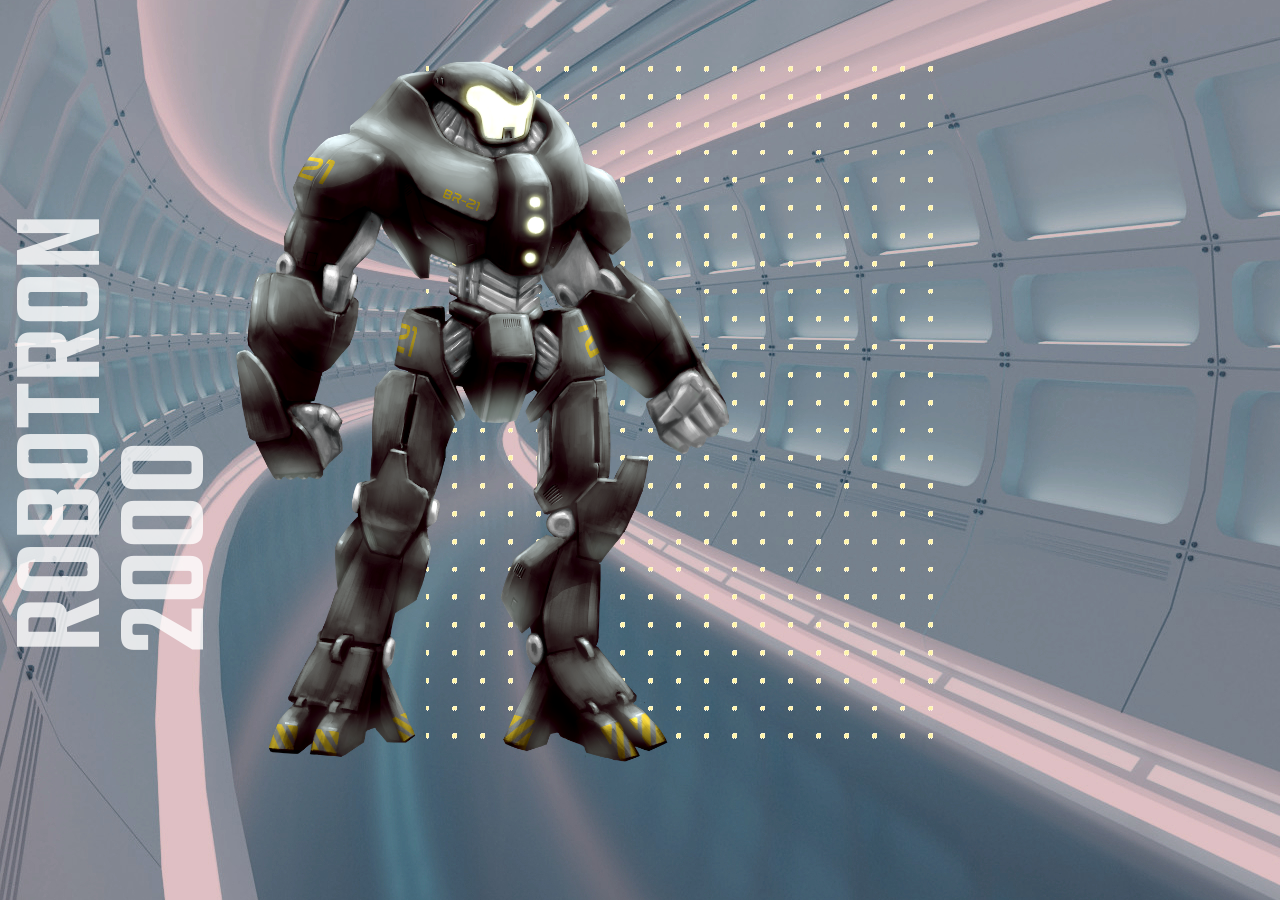
<file: index.html>
<!DOCTYPE html>
<html lang="en">

<head>
    <meta charset="UTF-8">
    <meta http-equiv="X-UA-Compatible" content="IE=edge">
    <meta name="viewport" content="width=device-width, initial-scale=1.0">
    <link rel="shortcut icon" type="image/jpg" href="img/favicon.ico" />
    <title>Robotron 2000</title>

    <link rel="stylesheet" href="css/style.css">
    <link rel="preconnect" href="https://fonts.googleapis.com">
    <link rel="preconnect" href="https://fonts.gstatic.com" crossorigin>
    <link href="https://fonts.googleapis.com/css2?family=Teko:wght@300;500&display=swap" rel="stylesheet">

</head>

<body>
    <main>
        <section class="robotron">
            <img class="robo" src="img/Robotron 2000 - Preto.png" alt="Robotron">
            <figcaption class="titulo">ROBOTRON <br>2000</figcaption>
        </section>

        <section class="robotron">
            <section class="botoes">
                <button class="alterar" data-trocaImagem="Preto">Robotron Preto</button>
                <button class="alterar" data-trocaImagem="Azul">Robotron Azul</button>
                <button class="alterar" data-trocaImagem="Amarelo">Robotron Amarelo</button>
                <button class="alterar" data-trocaImagem="Branco">Robotron Branco</button>
                <button class="alterar" data-trocaImagem="Rosa">Robotron Rosa</button>
                <button class="alterar" data-trocaImagem="Vermelho">Robotron Vermelho</button>
            </section>

        </section>

        <section class="box estatisticas">
            <div class="estatistica">
                <p class="estatistica-titulo">Força</p>
                <div class="estatistica-valor">
                    <p class="estatistica-numero" data-estatistica="forca">768</p>
                </div>
            </div>
            <div class="estatistica">
                <p class="estatistica-titulo">Poder</p>
                <div class="estatistica-valor">
                    <p class="estatistica-numero" data-estatistica="poder">630</p>
                </div>
            </div>
            <div class="estatistica">
                <p class="estatistica-titulo">Energia</p>
                <div class="estatistica-valor">
                    <p class="estatistica-numero" data-estatistica="energia">289</p>
                </div>
            </div>
            <div class="estatistica">
                <p class="estatistica-titulo">Velocidade</p>
                <div class="estatistica-valor">
                    <p class="estatistica-numero" data-estatistica="velocidade">597</p>
                </div>
            </div>
        </section>

        <section class="equipamentos">
            <form action="" class="montador">
                <div class="box montador-conteudo">
                    <div class="peca">
                        <label for="" class="peca-titulo">Braços</label>
                        <div class="controle">
                            <buttom class="controle-ajuste" data-controle="-" data-peca="bracos">-</buttom>
                            <input type="text" class="controle-contador" data-contador value="00" id="braco">
                            <buttom class="controle-ajuste" data-controle="+" data-peca="bracos">+</buttom>
                        </div>
                    </div>
                    <hr class="linha">
                    <div class="peca">
                        <label for="" class="peca-titulo">Blindagem</label>
                        <div class="controle">
                            <buttom class="controle-ajuste" data-controle="-" data-peca="blindagem">-</buttom>
                            <input type="text" class="controle-contador" data-contador value="00">
                            <buttom class="controle-ajuste" data-controle="+" data-peca="blindagem">+</buttom>
                        </div>
                    </div>
                    <hr class="linha">
                    <div class="peca">
                        <label for="" class="peca-titulo">Núcleos</label>
                        <div class="controle">
                            <buttom class="controle-ajuste" data-controle="-" data-peca="nucleos">-</buttom>
                            <input type="text" class="controle-contador" data-contador value="00">
                            <buttom class="controle-ajuste" data-controle="+" data-peca="nucleos">+</buttom>
                        </div>
                    </div>
                    <hr class="linha">
                    <div class="peca">
                        <label for="" class="peca-titulo">Pernas</label>
                        <div class="controle">
                            <buttom class="controle-ajuste" data-controle="-" data-peca="pernas">-</buttom>
                            <input type="text" class="controle-contador" data-contador value="00">
                            <buttom class="controle-ajuste" data-controle="+" data-peca="pernas">+</buttom>
                        </div>
                    </div>
                    <hr class="linha">
                    <div class="peca">
                        <label for="" class="peca-titulo">Foguetes</label>
                        <div class="controle">
                            <buttom class="controle-ajuste" data-controle="-" data-peca="foguetes">-</buttom>
                            <input type="text" class="controle-contador" data-contador value="00">
                            <buttom class="controle-ajuste" data-controle="+" data-peca="foguetes">+</buttom>
                        </div>
                    </div>
                </div>
                <input type="submit" value="Iniciar produção" class="producao" id="producao">
            </form>
        </section>
    </main>

    <script src="JS/main.js" defer></script>
</body>

</html>
</file>
<file: css/style.css>
:root {
    --main-cinza: #CCCCCC;
    --main-branco: #FFFFFF;
    --main-preto: #000000;
}

* {
    box-sizing: border-box;
}

body {
    background: url(../img/fundo.jpg);
    background-position: center center;
    background-size: cover cover;
    padding: 0;
    margin: 0;
    font-weight: 300;
}

body,
input {
    font-family: 'Teko', sans-serif;
}

main {
    width: 80vw;
    height: 80vh;
    margin: 10vh 8vw 10vh 12vw;
    display: flex;
    gap: 1vw;
}

.robotron {
    background: url(../img/estrutura.png) no-repeat;
    background-position: center center;
    margin: 0;
    flex-basis: 40%;
    position: relative;
}

.robo {
    height: 110%;
    z-index: 1;
    position: absolute;
    left: -20%;
    top: -5%;
}

.alterar {
    margin: 2px;
    width: 200px;
}

.botoes {
    position: relative;
    right: 5%;
    bottom: 10%;
    display: flex;
}

.titulo {
    transform: rotate(180deg);
    font-weight: 500;
    font-size: 130px;
    position: absolute;
    bottom: 7rem;
    left: -3rem;
    line-height: 0.8;
    writing-mode: vertical-rl;
    text-orientation: mixed;
    color: rgba(255, 255, 255, 0.8)
}

.box {
    background: rgba(0, 0, 0, 0.6);
    clip-path: polygon(calc(100% - 30px) 0, 100% 30px, 100% calc(100% - 30px), calc(100% - 30px) 100%, 30px 100%, 0 calc(100% - 30px), 0 30px, 30px 0);
    border-left: 5px solid var(--main-cinza);
    height: 80%;
}

/****************************** Equipamentos *****/

.equipamentos {
    flex-basis: 32%;
}

.montador {
    height: 100%;
    ;
}

.montador-conteudo {
    padding: 2em 10%;
}

.peca {
    padding: 1em 0;
}

.peca-titulo {
    color: var(--main-branco);
    text-transform: uppercase;
    font-size: 2.5em;
}

.controle {
    background: var(--main-preto);
    border-radius: 25px;
    float: right;
    display: inline-flex;
    padding: 5px;
    align-items: center;
    align-self: flex-end;
}

.controle-contador {
    width: 40px;
    height: 35px;
    background: none;
    border: 0;
    margin: 0 1rem;
    color: var(--main-branco);
    text-align: center;
    font-size: 2.5em;
    display: inline-flex;
    align-items: center;
    padding-top: 8px;
}

.controle-ajuste {
    display: inline-block;
    width: 40px;
    height: 40px;
    line-height: 44px;
    border-radius: 50%;
    color: var(--main-cinza);
    font-size: 4em;
    background: var(--main-preto);
    text-align: center;
    border: 3px solid var(--main-cinza);
    cursor: pointer;
}

.linha {
    border-color: var(--main-cinza);
}

.producao {
    margin-top: 1em;
    font-size: 2em;
    text-transform: uppercase;
    padding: 0.2em 1em;
    float: right;
    border: 3px solid var(--main-branco);
    background: var(--main-branco);
    clip-path: polygon(100% 0, 100% calc(100% - 30px), calc(100% - 30px) 100%, 0 100%, 0 0);
    cursor: pointer;
}

.producao:hover {
    background: var(--main-preto);
    color: var(--main-branco)
}



/****************************** Estatísticas *****/
.estatisticas {
    flex-basis: 23%;
    padding: 2em 2em 0;
}

.estatistica {
    color: var(--main-branco);
    display: flex;
    align-items: flex-start;
    height: 25%;
}

.estatistica-titulo {
    font-size: 1.5em;
    border-bottom: 1px solid var(--main-cinza);
    flex-basis: 40%;
    text-transform: uppercase;
    order: 1
}

.estatistica-valor {
    flex-basis: 60%;
    position: relative;
    margin: 10px 0 0;
    order: 2;
    margin: -10px 0 0;
}

.estatistica-valor::after {
    content: "";
    display: block;
    padding-bottom: 100%;
    border: 1px solid var(--main-cinza);
    border-radius: 50%;
}

.estatistica-numero {
    position: absolute;
    top: 50%;
    transform: translateY(-46%);
    width: 100%;
    line-height: 100%;
    text-align: center;
    font-size: 3em;
    margin: 0;
}

.estatistica:nth-child(2n) .estatistica-titulo {
    order: 2;
    text-align: right;
}

.estatistica:nth-child(2n) .estatistica-valor {
    order: 1;
    flex-basis: 35%;
    margin: 10px 0 0;
}

@media screen and (max-width: 1600px) {
    body {
        font-size: 14px;
    }

    main {
        width: 90vw;
        height: 80vh;
        margin: 5vh auto;
    }
}

@media screen and (max-width: 1200px) {
    body {
        font-size: 13px;
    }

    main {
        width: 96vw;
        height: 80vh;
        margin: 10vh auto;
    }
}
</file>
